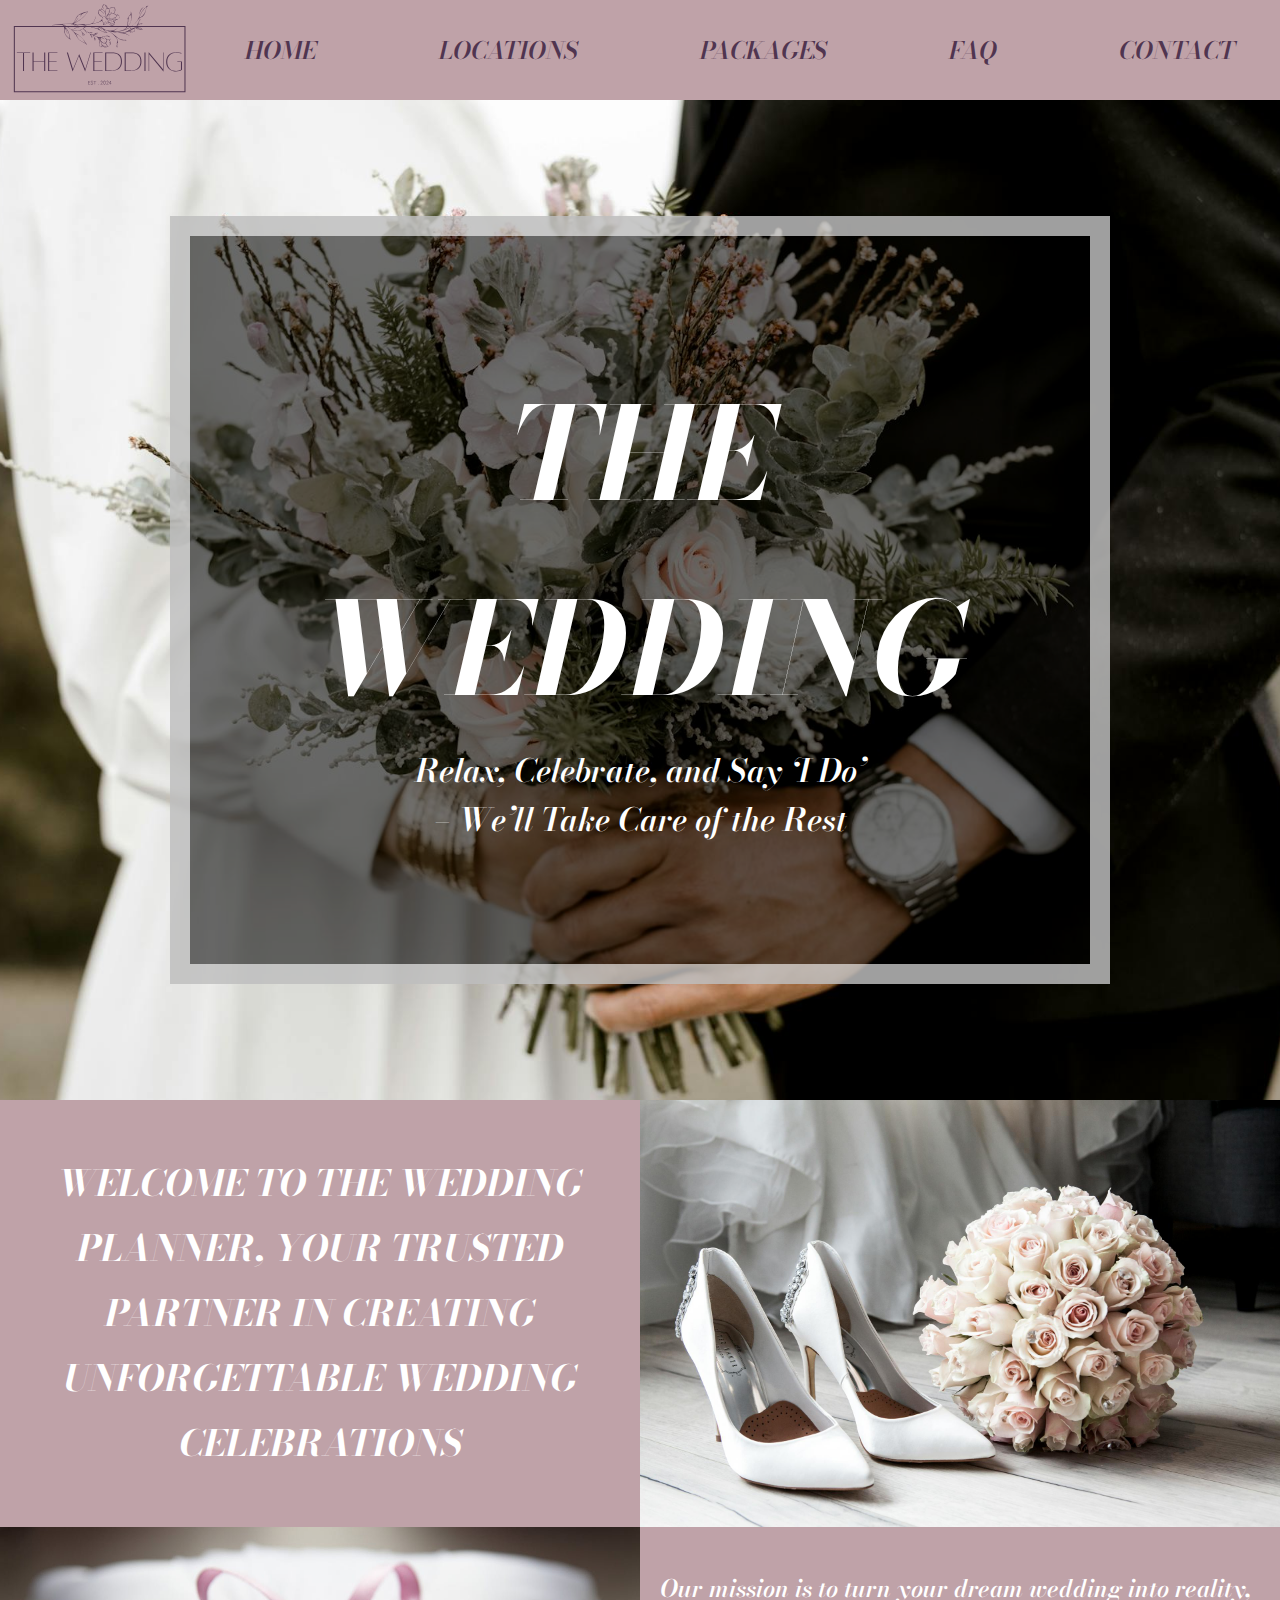
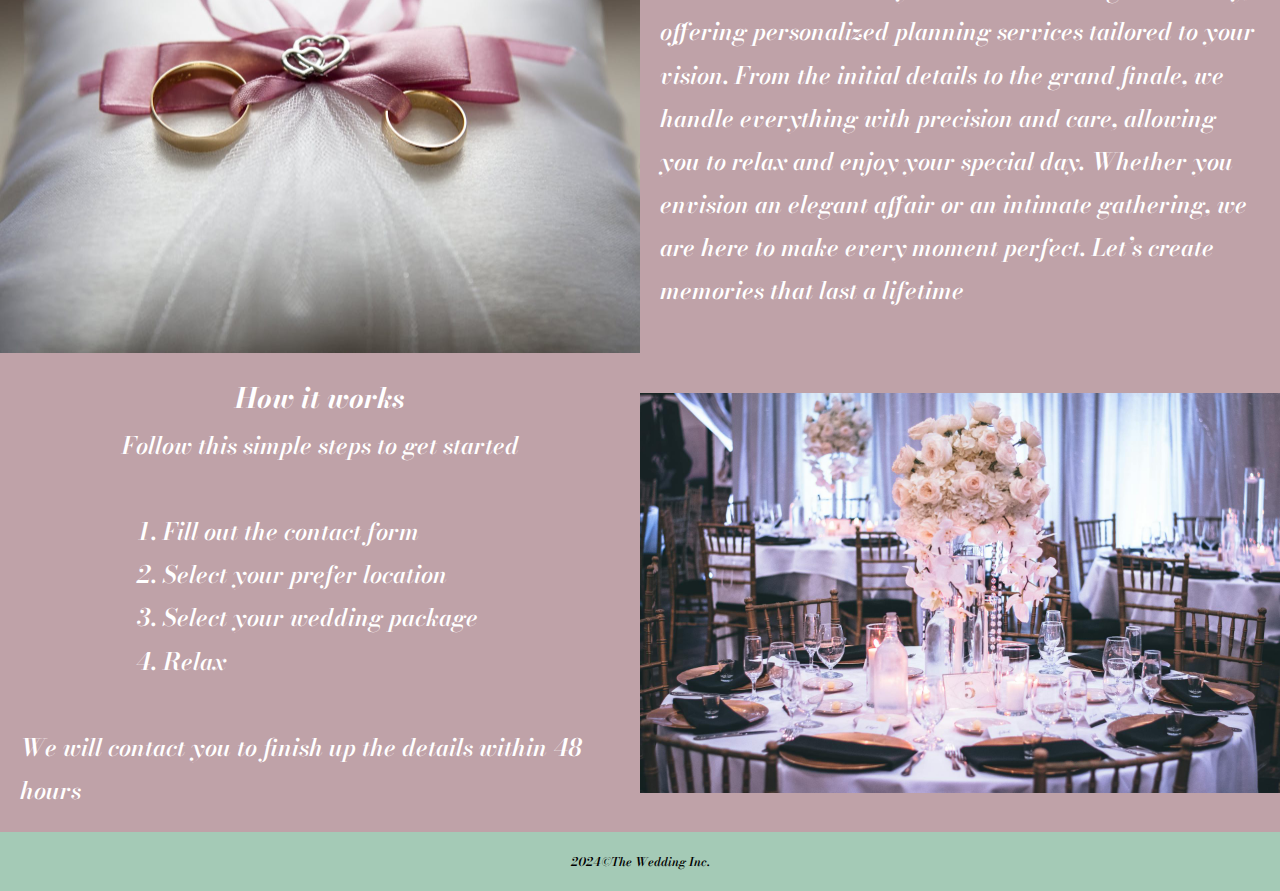
<file: src/index.html>
<!DOCTYPE html>
<html lang="en">
	<head>
		<meta charset="UTF-8" />
		<meta
			name="viewport"
			content="width=device-width, initial-scale=1.0" />
		<title>The wedding</title>
		<link
			rel="stylesheet"
			href="./css/reset.css" />
		<link
			rel="stylesheet"
			href="./css/variables.css" />
		<link
			rel="stylesheet"
			href="./css/navbar.css" />
		<link
			rel="stylesheet"
			href="./css/style.css" />
		<link
			rel="stylesheet"
			href="./css/landingPage.css" />
		<link
			rel="icon"
			type="image/x-icon"
			href="./assets/favicon/favicon.ico" />
	</head>
	<body>
		<header>
			<nav class="navbar">
				<!-- NAVBAR LOGO -->
				<div class="navbar__logo-container">
					<a
						href="./index.html"
						class="navbar__logo-link">
						<img
							src="./assets/images/logo/villanueva.svg"
							alt="The wedding main logo"
							class="navbar__logo-image" />
					</a>
				</div>
				<!-- NAVBAR LINKS -->
				<div class="navbar__links-container">
					<ul class="navbar__links">
						<li class="navbar__link"><a href="index.html">HOME</a></li>
						<li class="navbar__link"><a href="./locations.html">LOCATIONS</a></li>
						<li class="navbar__link"><a href="./packages.html">PACKAGES</a></li>
						<li class="navbar__link"><a href="./faq.html">FAQ</a></li>
						<li class="navbar__link"><a href="./contact.html">CONTACT</a></li>
					</ul>
				</div>
				<!-- TOGGLE BUTTON -->
				<div class="navbar__toggle-button-container">
					<button class="navbar__toggle-button">
						<svg
							xmlns="http://www.w3.org/2000/svg"
							height="24px"
							viewBox="0 -960 960 960"
							width="24px"
							fill="#5f6368"
							class="navbar__toggle-icon">
							<path
								d="M120-240v-80h720v80H120Zm0-200v-80h720v80H120Zm0-200v-80h720v80H120Z" />
						</svg>
					</button>
				</div>
			</nav>
		</header>
		<main>
			<section class="hero">
				<div class="hero__description">
					<h1>THE WEDDING</h1>
					<p>Relax, Celebrate, and Say ‘I Do’</p>
					<p>– We’ll Take Care of the Rest</p>
				</div>
			</section>
			<section class="site-presentation">
				<div class="site__text-container site__text-container-textbox1">
					<h2>
						Welcome to The Wedding Planner, your trusted partner in creating
						unforgettable wedding celebrations
					</h2>
				</div>
				<div class="site__image-container site__image-comtainer1">
					<img
						src="./assets/images/gallery/shoesandbouquet.jpg"
						alt="Detail from wedding day" />
				</div>
				<div class="site__image-container site__image-comtainer2">
					<img
						src="./assets/images/gallery/rings.jpg"
						alt="Wedding rings" />
				</div>
				<div class="site__text-container site__text-container-textbox2">
					<p>
						Our mission is to turn your dream wedding into reality, offering
						personalized planning services tailored to your vision. From the
						initial details to the grand finale, we handle everything with
						precision and care, allowing you to relax and enjoy your special
						day. Whether you envision an elegant affair or an intimate
						gathering, we are here to make every moment perfect. Let’s create
						memories that last a lifetime
					</p>
				</div>
				<div class="site__text-container site__text-container-textbox3">
					<h3>How it works</h3>
					<p>Follow this simple steps to get started</p>
					<br />
					<ol>
						<li>Fill out the contact form</li>
						<li>Select your prefer location</li>
						<li>Select your wedding package</li>
						<li>Relax</li>
					</ol>
					<br />
					<p>We will contact you to finish up the details within 48 hours</p>
				</div>
				<div class="site__image-container site__image-comtainer3">
					<img
						src="./assets/images/gallery/table.jpg"
						alt="Decorated table" />
				</div>
			</section>
		</main>
		<footer>2024&copy;The Wedding Inc.</footer>
		<script src="./js/app.js"></script>
	</body>
</html>
</file>
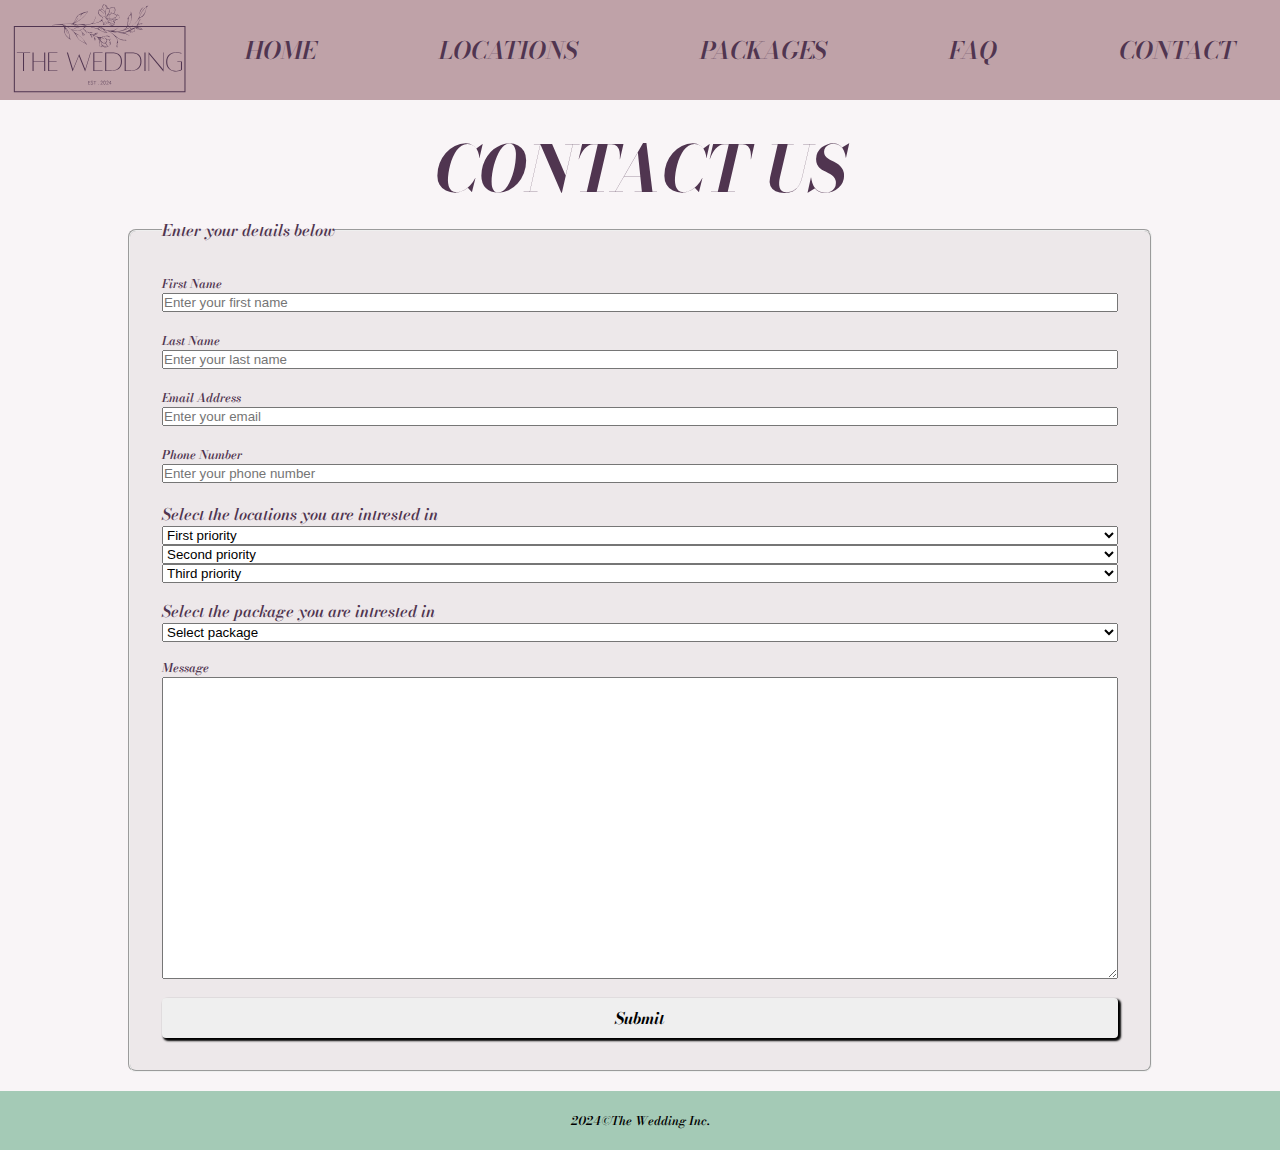
<file: src/contact.html>
<!DOCTYPE html>
<html lang="en">
	<head>
		<meta charset="UTF-8" />
		<meta
			name="viewport"
			content="width=device-width, initial-scale=1.0" />
		<title>Contact</title>
		<link
			rel="stylesheet"
			href="./css/reset.css" />
		<link
			rel="stylesheet"
			href="./css/variables.css" />
		<link
			rel="stylesheet"
			href="./css/navbar.css" />
		<link
			rel="stylesheet"
			href="./css/style.css" />
		<link
			rel="stylesheet"
			href="./css/contact.css" />
		<link
			rel="icon"
			type="image/x-icon"
			href="./assets/favicon/favicon.ico" />
	</head>
	<body>
		<header>
			<nav class="navbar">
				<!-- NAVBAR LOGO -->
				<div class="navbar__logo-container">
					<a
						href="./index.html"
						class="navbar__logo-link">
						<img
							src="./assets/images/logo/villanueva.svg"
							alt="The wedding main logo"
							class="navbar__logo-image" />
					</a>
				</div>
				<!-- NAVBAR LINKS -->
				<div class="navbar__links-container">
					<ul class="navbar__links">
						<li class="navbar__link"><a href="index.html">HOME</a></li>
						<li class="navbar__link">
							<a href="./locations.html">LOCATIONS</a>
						</li>
						<li class="navbar__link"><a href="./packages.html">PACKAGES</a></li>
						<li class="navbar__link"><a href="./faq.html">FAQ</a></li>
						<li class="navbar__link"><a href="./contact.html">CONTACT</a></li>
					</ul>
				</div>
				<!-- TOGGLE BUTTON -->
				<div class="navbar__toggle-button-container">
					<button class="navbar__toggle-button">
						<svg
							xmlns="http://www.w3.org/2000/svg"
							height="24px"
							viewBox="0 -960 960 960"
							width="24px"
							fill="#5f6368"
							class="navbar__toggle-icon">
							<path
								d="M120-240v-80h720v80H120Zm0-200v-80h720v80H120Zm0-200v-80h720v80H120Z" />
						</svg>
					</button>
				</div>
			</nav>
		</header>
		<main>
			<section class="contact-container">
				<h1 class="contact-heading">CONTACT US</h1>
				<form class="contact__form">
					<fieldset class="contact__section">
						<legend class="contact__section-heading">
							Enter your details below
						</legend>
						<label for="firstName">First Name</label>
						<input
							type="text"
							id="firstName"
							name="firstName"
							placeholder="Enter your first name"
							maxlength="30"
							required />
						<br />
						<label for="lastName">Last Name</label>
						<input
							type="text"
							id="lastName"
							name="lastName"
							placeholder="Enter your last name"
							required />
						<br />
						<label for="email">Email Address</label>
						<input
							type="email"
							id="email"
							name="email"
							placeholder="Enter your email"
							maxlength="50"
							autocomplete="email"
							required />
						<br />
						<label for="phone">Phone Number</label>
						<input
							type="tel"
							id="phone"
							name="phone"
							placeholder="Enter your phone number"
							maxlength="11"
							autocomplete=""
							required />
						<br />

						<div class="dropdown-locations">
							<label for="selectedLocation1"
								>Select the locations you are intrested in</label
							>
							<select
								class="select-location"
								id="selectLocation1"
								name="select-location1"
								required>
								<option
									class="display"
									value="selected"
									disabled
									selected>
									First priority
								</option>
								<option value="Vilma">Vilma Sjøbad, Tofte</option>
								<option value="utsikten">Villa Utsikten, Tofte</option>
								<option value="astral">Astral, Lilleborg</option>
								<option value="helgaker">Helgaker Gård, Gran</option>
								<option value="holm">Holm gård, Hurum</option>
								<option value="svensefjøset">Svensefjøset, Lier</option>
								<option value="lysebu">Lysebu, Holmenkollen</option>
								<option value="rønningen">Rønningen Gård, Lierdalen</option>
								<option value="bogstad">Bogstad Gård, Oslo</option>
								<option value="båtsportens">Båtsportens hus, Sandvika</option>
								<option value="syverstad">Syverstad gård, Asker</option>
								<option value="s4">S4, Oslo sentrum</option>
								<option value="roklubb">Studentenes roklubb, Bygdøy</option>
							</select>
							<label for="selectLocation2"></label>
							<select
								class="select-location"
								id="selectLocation2"
								name="select-location2">
								<option
									class="display"
									value="empty"
									disabled
									selected>
									Second priority
								</option>
								<option value="Vilma">Vilma Sjøbad, Tofte</option>
								<option value="utsikten">Villa Utsikten, Tofte</option>
								<option value="astral">Astral, Lilleborg</option>
								<option value="helgaker">Helgaker Gård, Gran</option>
								<option value="holm">Holm gård, Hurum</option>
								<option value="svensefjøset">Svensefjøset, Lier</option>
								<option value="lysebu">Lysebu, Holmenkollen</option>
								<option value="rønningen">Rønningen Gård, Lierdalen</option>
								<option value="bogstad">Bogstad Gård, Oslo</option>
								<option value="båtsportens">Båtsportens hus, Sandvika</option>
								<option value="syverstad">Syverstad gård, Asker</option>
								<option value="s4">S4, Oslo sentrum</option>
								<option value="roklubb">Studentenes roklubb, Bygdøy</option>
							</select>
							<label for="selectLocation3"></label>
							<select
								class="select-location"
								id="selectLocation3"
								name="select-location3">
								<option
									class="display"
									value="empty"
									disabled
									selected>
									Third priority
								</option>
								<option value="Vilma">Vilma Sjøbad, Tofte</option>
								<option value="utsikten">Villa Utsikten, Tofte</option>
								<option value="astral">Astral, Lilleborg</option>
								<option value="helgaker">Helgaker Gård, Gran</option>
								<option value="holm">Holm gård, Hurum</option>
								<option value="svensefjøset">Svensefjøset, Lier</option>
								<option value="lysebu">Lysebu, Holmenkollen</option>
								<option value="rønningen">Rønningen Gård, Lierdalen</option>
								<option value="bogstad">Bogstad Gård, Oslo</option>
								<option value="båtsportens">Båtsportens hus, Sandvika</option>
								<option value="syverstad">Syverstad gård, Asker</option>
								<option value="s4">S4, Oslo sentrum</option>
								<option value="roklubb">Studentenes roklubb, Bygdøy</option>
							</select>
						</div>
						<div class="packages-dropdown">
							<label for="selectPackage"
								>Select the package you are intrested in</label
							>
							<select
								class="select-package"
								id="selectPackage"
								name="select-package"
								required>
								<option
									class="display"
									value=""
									disabled
									selected>
									Select package
								</option>
								<option value="basic">Basic</option>
								<option value="standard">Standard</option>
								<option value="premium">Premium</option>
								<option value="custom">Custom</option>
							</select>
						</div>
						<label for="message">Message</label>
						<textarea
							id="message"
							name="message"
							rows="20"
							maxlength="2000"
							placeholder="Enter your message here..."
							required>
						</textarea>
						<br />
						<!-- SUBMIT BUTTON -->
						<input
							type="submit"
							value="Submit"
							class="button"
							id="myBtn" />
					</fieldset>
					<!-- The Modal -->
					<div
						id="myModal"
						class="modal">
						<!-- Modal content -->
						<div class="modal-content">
							<span class="close">&times;</span>
							<p class="modal-message">Thank you for reaching out to us! We will contact you within 48 hours</p>
						</div>
					</div>
				</form>
				<br />
			</section>
		</main>
		<footer>2024&copy;The Wedding Inc.</footer>
		<script src="./js/app.js"></script>
	</body>
</html>
</file>
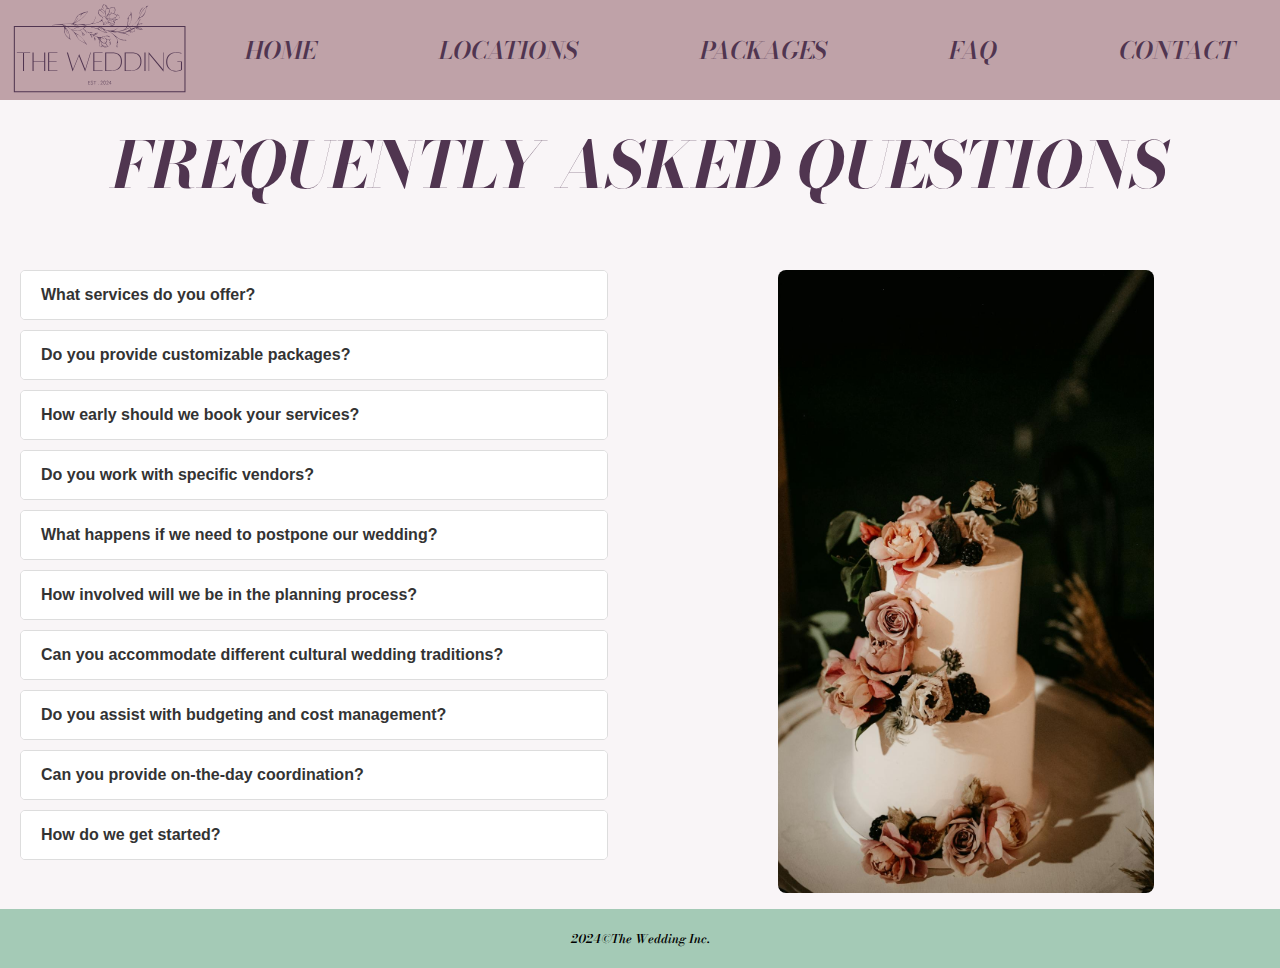
<file: src/faq.html>
<!DOCTYPE html>
<html lang="en">
	<head>
		<meta charset="UTF-8" />
		<meta
			name="viewport"
			content="width=device-width, initial-scale=1.0" />
		<title>FAQ</title>
		<link
			rel="stylesheet"
			href="./css/reset.css" />
		<link
			rel="stylesheet"
			href="./css/variables.css" />
		<link
			rel="stylesheet"
			href="./css/navbar.css" />
		<link
			rel="stylesheet"
			href="./css/style.css" />
		<link
			rel="stylesheet"
			href="./css/faq.css" />
		<link
			rel="icon"
			type="image/x-icon"
			href="./assets/favicon/favicon.ico" />
	</head>
	<body>
		<header>
			<nav class="navbar">
				<!-- NAVBAR LOGO -->
				<div class="navbar__logo-container">
					<a
						href="./index.html"
						class="navbar__logo-link">
						<img
							src="./assets/images/logo/villanueva.svg"
							alt="The wedding main logo"
							class="navbar__logo-image" />
					</a>
				</div>
				<!-- NAVBAR LINKS -->
				<div class="navbar__links-container">
					<ul class="navbar__links">
						<li class="navbar__link"><a href="index.html">HOME</a></li>
						<li class="navbar__link"><a href="./locations.html">LOCATIONS</a></li>
						<li class="navbar__link"><a href="./packages.html">PACKAGES</a></li>
						<li class="navbar__link"><a href="./faq.html">FAQ</a></li>
						<li class="navbar__link"><a href="./contact.html">CONTACT</a></li>
					</ul>
				</div>
				<!-- TOGGLE BUTTON -->
				<div class="navbar__toggle-button-container">
					<button class="navbar__toggle-button">
						<svg
							xmlns="http://www.w3.org/2000/svg"
							height="24px"
							viewBox="0 -960 960 960"
							width="24px"
							fill="#5f6368"
							class="navbar__toggle-icon">
							<path
								d="M120-240v-80h720v80H120Zm0-200v-80h720v80H120Zm0-200v-80h720v80H120Z" />
						</svg>
					</button>
				</div>
			</nav>
		</header>
		<main>
			<h1 class="faq-heading">FREQUENTLY ASKED QUESTIONS</h1>
			<section class="faq">
				<div class="faq-container">
					<div class="accordion-item">
						<button class="accordion-question">
							What services do you offer?
						</button>
						<div class="accordion-answer">
							<p>
								We provide end-to-end wedding planning services designed to
								simplify the process for you. Our offerings include assistance
								with venue selection, detailed décor design, catering
								coordination, entertainment arrangements, guest management,
								timeline creation, and day-of event coordination. From
								conceptualization to execution, we ensure every detail aligns
								with your vision.
							</p>
						</div>
					</div>

					<div class="accordion-item">
						<button class="accordion-question">
							Do you provide customizable packages?
						</button>
						<div class="accordion-answer">
							<p>
								Yes, we specialize in creating fully customizable packages that
								reflect your unique style and preferences. Whether you want an
								intimate gathering or a grand celebration, we collaborate with
								you to select the right services and features for your event.
							</p>
						</div>
					</div>

					<div class="accordion-item">
						<button class="accordion-question">
							How early should we book your services?
						</button>
						<div class="accordion-answer">
							<p>
								Booking early is key to ensuring a seamless planning experience.
								We recommend securing our services 6–12 months in advance to
								allow ample time for thoughtful planning, vendor selection, and
								design customization. However, for shorter timelines, we are
								well-equipped to deliver exceptional results with efficient
								planning strategies.
							</p>
						</div>
					</div>

					<div class="accordion-item">
						<button class="accordion-question">
							Do you work with specific vendors?
						</button>
						<div class="accordion-answer">
							<p>
								We have established relationships with a curated list of trusted
								vendors renowned for their quality and reliability. However, we
								are also open to collaborating with vendors of your choice to
								accommodate your preferences and ensure your wedding is exactly
								as you envision it.
							</p>
						</div>
					</div>

					<div class="accordion-item">
						<button class="accordion-question">
							What happens if we need to postpone our wedding?
						</button>
						<div class="accordion-answer">
							<p>
								If unforeseen circumstances require a postponement, we will work
								closely with you to reschedule your event. Our team will
								communicate with all vendors, re-negotiate contracts if
								necessary, and manage the transition to ensure minimal stress
								and disruption during this process.
							</p>
						</div>
					</div>

					<div class="accordion-item">
						<button class="accordion-question">
							How involved will we be in the planning process?
						</button>
						<div class="accordion-answer">
							<p>
								Your involvement is entirely up to you. Some clients prefer to
								be highly involved in decision-making, while others entrust us
								to handle most details with periodic updates. We maintain open
								communication to ensure you feel confident and informed
								throughout the planning journey.
							</p>
						</div>
					</div>

					<div class="accordion-item">
						<button class="accordion-question">
							Can you accommodate different cultural wedding traditions?
						</button>
						<div class="accordion-answer">
							<p>
								Absolutely. We have extensive experience in planning weddings
								that honor a wide range of cultural traditions. We take the time
								to understand your customs and incorporate them seamlessly into
								the celebration, ensuring a personalized and respectful
								experience for all involved.
							</p>
						</div>
					</div>

					<div class="accordion-item">
						<button class="accordion-question">
							Do you assist with budgeting and cost management?
						</button>
						<div class="accordion-answer">
							<p>
								Yes, we provide detailed budgeting support to help you make the
								most of your resources without compromising on quality. Our team
								will assist you in creating a comprehensive budget plan, track
								expenses, and identify cost-saving opportunities to ensure
								financial transparency and peace of mind throughout the planning
								process.
							</p>
						</div>
					</div>

					<div class="accordion-item">
						<button class="accordion-question">
							Can you provide on-the-day coordination?
						</button>
						<div class="accordion-answer">
							<p>
								Absolutely! We offer day-of coordination services to ensure
								everything runs smoothly. From managing the timeline and vendor
								logistics to troubleshooting unexpected issues, our team will
								handle the details so you can focus on enjoying your special day
								without stress.
							</p>
						</div>
					</div>

					<div class="accordion-item">
						<button class="accordion-question">How do we get started?</button>
						<div class="accordion-answer">
							<p>
								Getting started is easy! Simply reach out to us through our
								website or call us directly to schedule an initial consultation.
								During this meeting, we’ll discuss your vision, budget, and
								preferences to create a tailored plan for your special day.
							</p>
						</div>
					</div>
				</div>
			</section>
			<div class="image-container">
				<img class="faq-image"src="./assets/images/gallery/weddingcake.jpg" alt="Wedding cake">
			</div>
		</main>
		<footer>2024&copy;The Wedding Inc.</footer>
		<script src="./js/app.js"></script>
	</body>
</html>
</file>
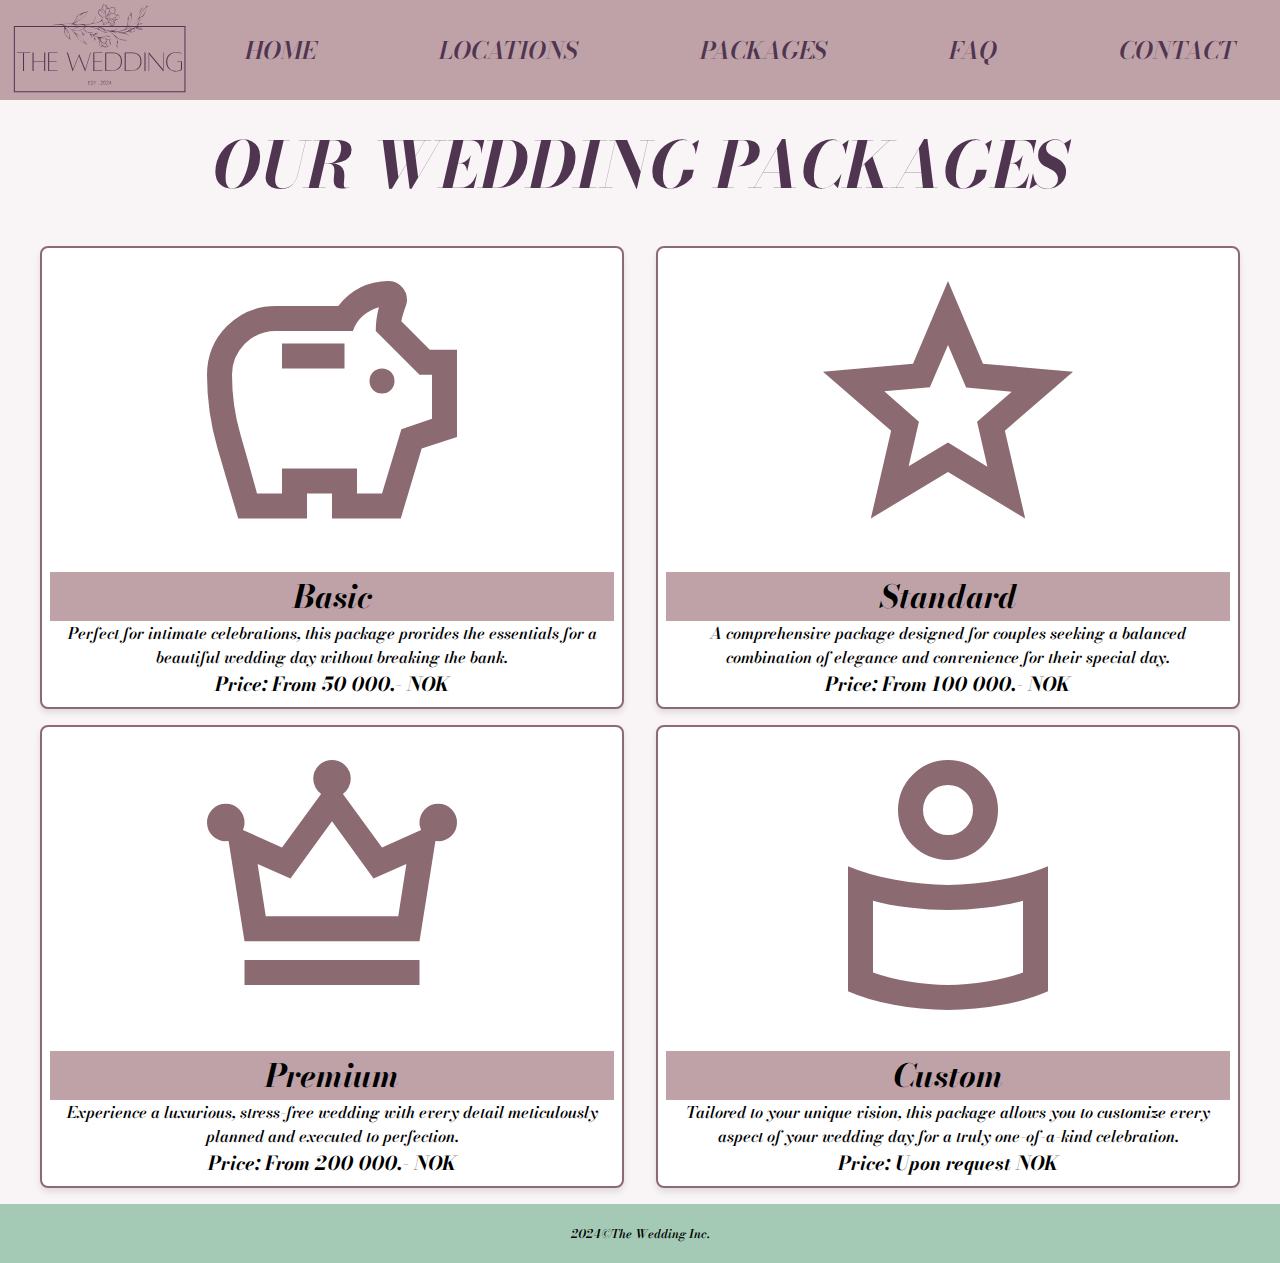
<file: src/packages.html>
<!DOCTYPE html>
<html lang="en">
	<head>
		<meta charset="UTF-8" />
		<meta
			name="viewport"
			content="width=device-width, initial-scale=1.0" />
		<title>Packages</title>
		<link
			rel="stylesheet"
			href="./css/reset.css" />
		<link
			rel="stylesheet"
			href="./css/variables.css" />
		<link
			rel="stylesheet"
			href="./css/navbar.css" />
		<link
			rel="stylesheet"
			href="./css/style.css" />
		<link
			rel="stylesheet"
			href="./css/packages.css" />
		<link
			rel="stylesheet"
			href="https://fonts.googleapis.com/icon?family=Material+Icons" />
		<link
			rel="icon"
			type="image/x-icon"
			href="./assets/favicon/favicon.ico" />
	</head>
	<body>
		<header>
			<nav class="navbar">
				<!-- NAVBAR LOGO -->
				<div class="navbar__logo-container">
					<a
						href="./index.html"
						class="navbar__logo-link">
						<img
							src="./assets/images/logo/villanueva.svg"
							alt="The wedding main logo"
							class="navbar__logo-image" />
					</a>
				</div>
				<!-- NAVBAR LINKS -->
				<div class="navbar__links-container">
					<ul class="navbar__links">
						<li class="navbar__link"><a href="index.html">HOME</a></li>
						<li class="navbar__link"><a href="./locations.html">LOCATIONS</a></li>
						<li class="navbar__link"><a href="./packages.html">PACKAGES</a></li>
						<li class="navbar__link"><a href="./faq.html">FAQ</a></li>
						<li class="navbar__link"><a href="./contact.html">CONTACT</a></li>
					</ul>
				</div>
				<!-- TOGGLE BUTTON -->
				<div class="navbar__toggle-button-container">
					<button class="navbar__toggle-button">
						<svg
							xmlns="http://www.w3.org/2000/svg"
							height="24px"
							viewBox="0 -960 960 960"
							width="24px"
							fill="#5f6368"
							class="navbar__toggle-icon">
							<path
								d="M120-240v-80h720v80H120Zm0-200v-80h720v80H120Zm0-200v-80h720v80H120Z" />
						</svg>
					</button>
				</div>
			</nav>
		</header>
		<main>
			<h1 class="packages__heading">OUR WEDDING PACKAGES</h1>
			<section class="packages">
				<div class="packages__card-container">
				</div>
			</section>
		</main>
		<footer>2024&copy;The Wedding Inc.</footer>
		<script src="./js/app.js"></script>
	</body>
</html>
</file>
<file: src/css/variables.css>
:root {
	/* Spacing */
	--spacing-small: 0.5rem;
	--spacing-medium: 1rem;
	--spacing-medium-to-large: 1.5rem;
	--spacing-large: 2rem;
	--spacing-xlarge: 4rem;
	--spacing-xxlarge: 8rem;

	/* Colors */
	--color-option1: #ede8ea;
	--color-option2: #bfa2a8;
	--color-option3: #f9f5f7;
	--color-option4: #8c6a72;
	--color-option5: #a4cab6;
	--color-option6: #f5d8c3;
	--color-option7: #ffefe6;
	--color-option8: #503550;
	--color-background-light: #f4f0fc;
	--hover-color: blue;

	/* Font size */
	--font-size-base: 16px;

	/* Shadows */
	--box-shadow: 0 4px 12px #00000026;
}
</file>
<file: src/css/navbar.css>
.navbar {
	top: 0;
	width: 100%;
	height: 100px;
	display: flex;
	align-items: center;
	justify-content: space-around;
	background-color: var(--color-option2);
}
/* STYLES FOR LOGO  */
.navbar__logo-container {
	width: 200px;
	height: 100%;
	display: flex;
	justify-content: center;
	align-items: center;
}

.navbar__logo-link {
	display: block;
	width: 100%;
	margin: 10px;
}
.navbar__logo-image {
	width: 100%;
	height: 100%;
	object-fit: cover;
}
.navbar__logo-image:hover {
}

/* STYLES FOR LINKS  */
.navbar__links-container {
	flex-grow: 1;
}
.navbar__links {
	height: 100%;
	width: 100%;
	display: flex;
	justify-content: space-around;
	align-items: center;
	gap: var(--spacing-large);
	list-style: none;
}
.navbar__link a {
	font-size: var(--spacing-medium-to-large);
	color: var(--color-option8);
}
.navbar__link a:hover {
	color: var(--color-background-light);
	text-shadow: var(--box-shadow);
}

/* STYLES FOR TOGGLE BUTTON */
.navbar__toggle-button-container {
	display: flex;
	justify-content: center;
	align-items: center;
}
.navbar__toggle-button {
	background-color: transparent;
	border: none;
	display: flex;
	justify-content: center;
	align-items: center;
	box-shadow: none;

}
.navbar__toggle-icon {
	display: block;
	display: none;
	fill: var(--color-background-light) !important;
}
.navbar__toggle-icon:hover {
	fill: var(--color-background-light) !important;
}
/* MEDIA QUERIES */
@media screen and (max-width: 768px) {
	.navbar__toggle-icon {
		display: block;
	}
	.navbar__links {
		position: absolute;
		top: 0;
		right: -1000px;
		width: 50%;
		flex-direction: column;
		background-color: var(--color-option4);
		backdrop-filter: blur(10px);
		transition: left 1s;
		color: aliceblue;
	}
	.navbar__links--active {
		right: 0;
	}
}

@media screen and (max-width: 580px) {
	.navbar__links {
		width: 100%;
	}
}
</file>
<file: src/css/style.css>
html,
body {
	height: 100%;
}

body {
	display: flex;
	flex-direction: column;
	background-color: var(--color-option3);
	font-family: BodoniModa, sans-serif;
	font-size: 12px;
	font-weight: 600;
	color: var(--color-text);
}

@font-face {
	font-family: BodoniModa;
	src: url("../assets/fonts/BodoniModa.ttf");
}

.material-symbols-outlined {
	font-variation-settings: "FILL" 0, "wght" 400, "GRAD" 0, "opsz" 24;
}

img {
	max-width: 100%;
}

a {
	text-decoration: none;
}

.button {
	cursor: pointer;
	font-family: BodoniModa, sans-serif;
	font-weight: bold;
	font-size: 1rem;
	padding: var(--spacing-small);
	border: var(--color-option2);
	border-style: none;
	border-radius: 4px;
	text-decoration: none;
	box-shadow: 2px 2px 2px 1px;
}

footer {
	position: relative;
	text-align: center;
	background-color: var(--color-option5);
	width: 100%;
	padding: 20px;
	bottom: 0;
}
</file>
<file: src/css/landingPage.css>
body {
	width: 100%;
	min-height: 100vh;
	background-color: var(--color-option2);
}


main {
	display: flex;
	flex-direction: column;
	justify-content: center;
	align-items: center;
	max-width: 100%;
}

/* Hero */
.hero {
	display: flex;
	justify-content: center;
	align-items: center;
	width: 100%;
	height: 1000px;
	position: relative;
	background-image: url(../assets/images/gallery/mainimgmedium.jpg);
	background-size: cover;
	background-position: center;
	z-index: -10;
}

.hero__description {
	position: absolute;
	top: 50%;
	left: 50%;
	transform: translate(-50%, -50%);
	text-align: center;
	color: #fff;
	background-color: #0000008f;
	padding: 120px;
	border: 20px solid #ffffff9f;
}

.hero__description h1 {
	font-size: var(--spacing-xxlarge);
}

.hero__description p {
	font-size: var(--spacing-large);
}
/* Images and text conatiners */
.site-presentation {
	display: flex;
	flex-wrap: wrap;
	justify-content: space-between;
	width: 100%;
	margin: 0 auto;
	background-color: var(--color-option2);
	color: #fff;
}

.site__text-container,
.site__image-container {
	flex: 1 1 50%;
}

.site__image-container {
	display: flex;
	align-items: center;
	justify-content: center;
	text-align: center;
}

.site__image-container img {
	max-width: 100%;
	height: auto;
	object-fit: cover;
}

.site__text-container {
	display: flex;
	flex-direction: column;
	justify-content: center;
	align-items: center;
	padding: 20px;
	line-height: 1.8;
}

.site__text-container-textbox1 {
	text-transform: uppercase;
	text-align: center;
	font-size: x-large;
}

.site__text-container-textbox2 {
	font-size: x-large;
}

.site__text-container-textbox3 {
	font-size: x-large;
}

/* Tablet Media Queries */
@media screen and (min-width: 769px) and (max-width: 1024px) {
	/* Hero Section */
	.hero {
		height: 900px;
		background-size: cover;
		background-position: center;
	}

	.hero__description {
		width: 80%;
		padding: 20px;
		text-align: center;
		margin: 0 auto;
	}

	.hero__description h1 {
		font-size: var(--spacing-xlarge);
	}

	.hero__description p {
		font-size: var(--spacing-medium);
	}

	.site__text-container {
		font-size: 1.2rem;
		line-height: 1.6;
	}
	/* Site Presentation */
	.site-presentation {
		display: flex;
		flex-wrap: wrap;
		justify-content: space-around;
		gap: var(--spacing-medium);
	}

	.site__text-container,
	.site__image-container {
		flex: 1 1 50%;
		max-width: 80%;
		margin: 0;
	}

	.site__image-container img {
		max-width: 100%;
		height: auto;
		object-fit: cover;
	}
	.site__image-comtainer2 {
		display: none;
	}
	.site__text-container-textbox3 h3 {
		font-size: var(--spacing-xxxlarge);
	}
}

/* Mobile Media Queries */
@media screen and (max-width: 768px) {
	/* Hero Section */
	.hero {
		height: 600px;
		flex-direction: column;
		background-size: cover;
		background-position: center;
		padding: 20px;
	}

	.hero__description {
		position: static;
		transform: none;
		text-align: center;
		padding: 15px;
		margin: 0 auto;
	}

	.hero__description h1 {
		font-size: var(--spacing-xlarge);
	}

	.hero__description p {
		font-size: var(--spacing-large);
	}

	/* Site Section */
	.site-presentation {
		display: flex;
		align-items: center;
		gap: var(--spacing-small);
	}

	.site__text-container,
	.site__image-container {
		flex: 1 1 100%;
		max-width: 100%;
		margin: 0;
	}

	.site__image-container img {
		max-width: 100%;
		height: auto;
		object-fit: cover;
	}

	.site__image-comtainer2 {
		display: none;
	}
}
</file>
<file: src/css/contact.css>
.main {
	width: 100%;
	min-height: 100vh;
	display: flex;
	flex-direction: column;
	align-items: center;
	justify-content: center;
	padding: auto;
}
.contact-heading {
	font-size: var(--spacing-xlarge);
	text-align: center;
	font-weight: bold;
	color: var(--color-option8);
	margin-top: 20px;
}
.contact-container {
	display: flex;
	flex-direction: column;
	align-items: center;
	width: 100%;
	color: var(--color-option8);
}
.contact__form {
	height: fit-content;
	width: 80%;
	display: flex;
	justify-content: center;
	align-content: center;
}
.contact__section {
	display: flex;
	flex-direction: column;
	width: 100%;
	background-color: var(--color-option1);
	padding: var(--spacing-large);
	border-radius: 8px;
}

.contact__section-heading {
	display: block;
	font-size: var(--spacing-medium);
}

/* Selections Dropdown */

.dropdown-locations {
	display: flex;
	flex-direction: column;
	width: 100%;
	color: var(--color-text);
	font-size: var(--spacing-medium);
	margin-bottom: var(--spacing-medium);
}
.packages-dropdown {
	display: flex;
	flex-direction: column;
	width: 100%;
	color: var(--color-text);
	font-size: var(--spacing-medium);
	margin-bottom: var(--spacing-medium);
}
/* The Modal */
.modal {
	display: none; 
	position: fixed; 
	z-index: 1; 
	left: 0;
	top: 0;
	width: 100%; 
	height: 100%; 
	overflow: auto; 
	background-color: rgb(0, 0, 0); 
	background-color: rgba(0, 0, 0, 0.4); 
}

/* Modal Content/Box */
.modal-content {
	background-color: #fefefe;
	margin: 15% auto; 
	padding: 20px;
	border: 1px solid #888;
	width: 60%; 
	height: 200px;
}

/* The Close Button */
.close {
	color: #aaa;
	float: right;
	font-size: 28px;
	font-weight: bold;
}
.modal-message {
	font-size: var(--spacing-large);
}

.close:hover,
.close:focus {
	color: black;
	text-decoration: none;
	cursor: pointer;
}

footer {
	position: relative;
	bottom: 0;
}

@media (max-width: 768px) {
	fieldset > label {
		font-size: var(--spacing-medium);
	}

	.contact-heading {
		font-size: var(--spacing-large);
		margin: 20px;
	}
}
</file>
<file: src/css/faq.css>
main {
    display: flex;
    flex-wrap: wrap; 
    justify-content: space-between;
    align-items: flex-start; 
    gap: 16px; 
}
h1 {
	width: 100%;
	padding: 16px;
	margin-bottom: 24px;
}

.faq-heading {
	font-size: var(--spacing-xlarge);
	color: var(--color-option8);
	text-align: center;
	font-weight: bold;
}

.faq, .image-container {
    flex: 1; 
    min-width: 300px; 
    max-width: 50%; 
}

.faq {
	margin-right: 8px;
}

.faq-container {
	max-width: 800px;
	margin: 0 auto;
	padding-left: 20px;
	padding-right: 20px;
}

.image-container {
	display: flex;
	justify-content: center;
	align-items: center;
	object-fit: cover;
	padding-bottom: 16px;
	box-sizing: border-box;
}
.image-container img {
	width: 60%;
	max-width: 500px;
	max-height: 800px;
	min-height: 623px;
	object-fit: cover;
	margin-bottom: auto;
	border-radius: 8px;
}
.faq-image{
	width: 100%;
}

.accordion-item {
	border: 1px solid #ddd;
	border-radius: 5px;
	margin-bottom: 10px;
	overflow: hidden;
}

.accordion-question {
	width: 100%;
	padding: 15px 20px;
	background-color: #fff;
	border: none;
	outline: none;
	cursor: pointer;
	text-align: left;
	font-size: 1rem;
	font-weight: bold;
	color: #333;
}

.accordion-question:hover {
	background-color: #f1f1f1;
}

.accordion-answer {
	padding: 15px 20px;
	background-color: #fefefe;
	display: none;
	transition: 0.5s;
	color: #555;
	font-size: 0.9rem;
	border-top: 1px solid #ddd;
}

.accordion-answer p {
	margin: 0;
}
footer {
	position: relative;
	bottom: 0;
}
</file>
<file: src/css/packages.css>
main {
	display: flex;
	flex: 1;
	width: 100%;
	margin: 0, auto;
	flex-direction: column;
	gap: var(--spacing-large);
	padding: var(--spacing-medium);
}

.packages__heading {
	font-size: var(--spacing-xlarge);
	text-align: center;
	font-weight: bold;
	color: #503550;
	
}

.packages {
	display: flex;
	flex-direction: column;
	width: 100%;
	z-index: -1;
}

/* PACKAGES CARDS */
.packages__card-container {
	display: flex;
	flex-wrap: wrap;
	gap: var(--spacing-medium);
	width: 100%;
	max-width: 1200px;
	justify-content: space-between;
	align-self: center;
}

.packages__card {
	display: flex;
	flex-direction: column;
	align-content: center;
	text-align: center;
	gap: var(--spacing-medium);
	padding: var(--spacing-small);
	border-radius: 8px;
	border: 2px solid var(--color-option4);
	background-color: #fff;
	box-shadow: 0 4px 6px #0000001a;
	position: relative;
	flex: 1 1 calc(50% - var(--spacing-medium));
	max-width: calc(50% - var(--spacing-medium));
	transition: transform 0.3s ease, box-shadow 0.3s ease;
}
.packages__card:hover {
	transform: translateY(-10px);
	box-shadow: 0 8px 10px #00000026;
	border-color: var(--color-option5);
}

.packages__card-image {
	width: 100%;
	height: 300px;
	object-fit: contain;
	display: block;
	margin: auto;
	border-radius: 5px 5px 0 0;
}

.packages__card-heading {
	width: 100%;
	font-size: var(--spacing-large);
	font-weight: bold;
	background-color: #bfa2a8;
	margin: 0;
	color: var(--color-text);
}

.packages__card-description {
	font-size: 1rem;
	line-height: 1.5;
	border: var(--spacing-medium);
}
.packages__card-price {
	font-size: 1.2rem;
	font-weight: bold;
	color: var(--color-highlight2);
}

/* FILTER */
.filter-section {
	display: flex;
	justify-content: space-between;
	align-items: center;
	margin-bottom: 20px;
	gap: var(--spacing-medium);
}

.filter-section__input,
.filter-section__dropdown {
	padding: var(--spacing-medium);
	font-size: 1rem;
	border: 1px solid var(--color-option3);
	border-radius: 5px;
	flex: 1;
}

.filter-section__dropdown {
	max-width: 200px;
}

footer {
	position: relative;
	bottom: 0;
}

/* Tablet */
@media (max-width: 1024px) {
	.packages__card {
		flex: 1 1 calc(50% - var(--spacing-medium)); 
		max-width: calc(50% - var(--spacing-medium));
	}
}

/* Mobile */
@media (max-width: 768px) {
	.packages__card {
		flex: 1 1 100%; 
		max-width: 100%;
	}
}
</file>
